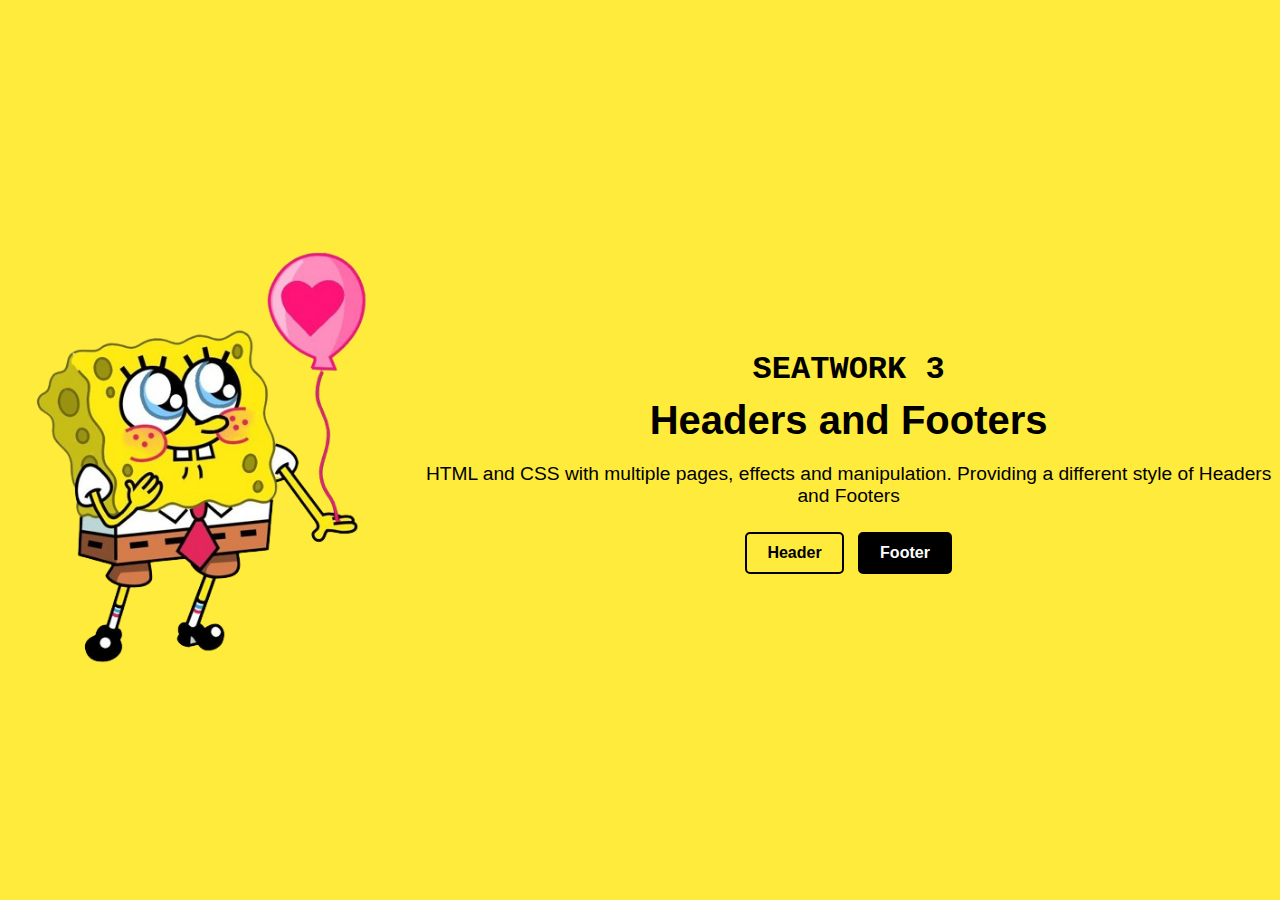
<file: index.html>
<!DOCTYPE html>
<html lang="en">
<head>
    <meta charset="UTF-8">
    <meta name="viewport" content="width=device-width, initial-scale=1.0">
    <title>Activity 3</title>
    <link rel="stylesheet" href="assets/css/style.css">
</head>
<body>
    <div class="img">
        <img src="./assets/img/spng-removebg-preview.png" alt="">
    </div>
    <div class="content">
        <h3 class="subtitle">Seatwork 3</h3>
        <h1 class="title">Headers and Footers</h1>
        <p class="description">
            HTML and CSS with multiple pages, effects and manipulation. Providing a different style of Headers and Footers
        </p>
        <nav>
            <a href="./pages/header-gallery/index.html" class="button ghost">Header</a>
            <a href="./pages/footer-gallery/index.html" class="button poison">Footer</a>
        </nav>
    </div>
</body>
</html>
</file>
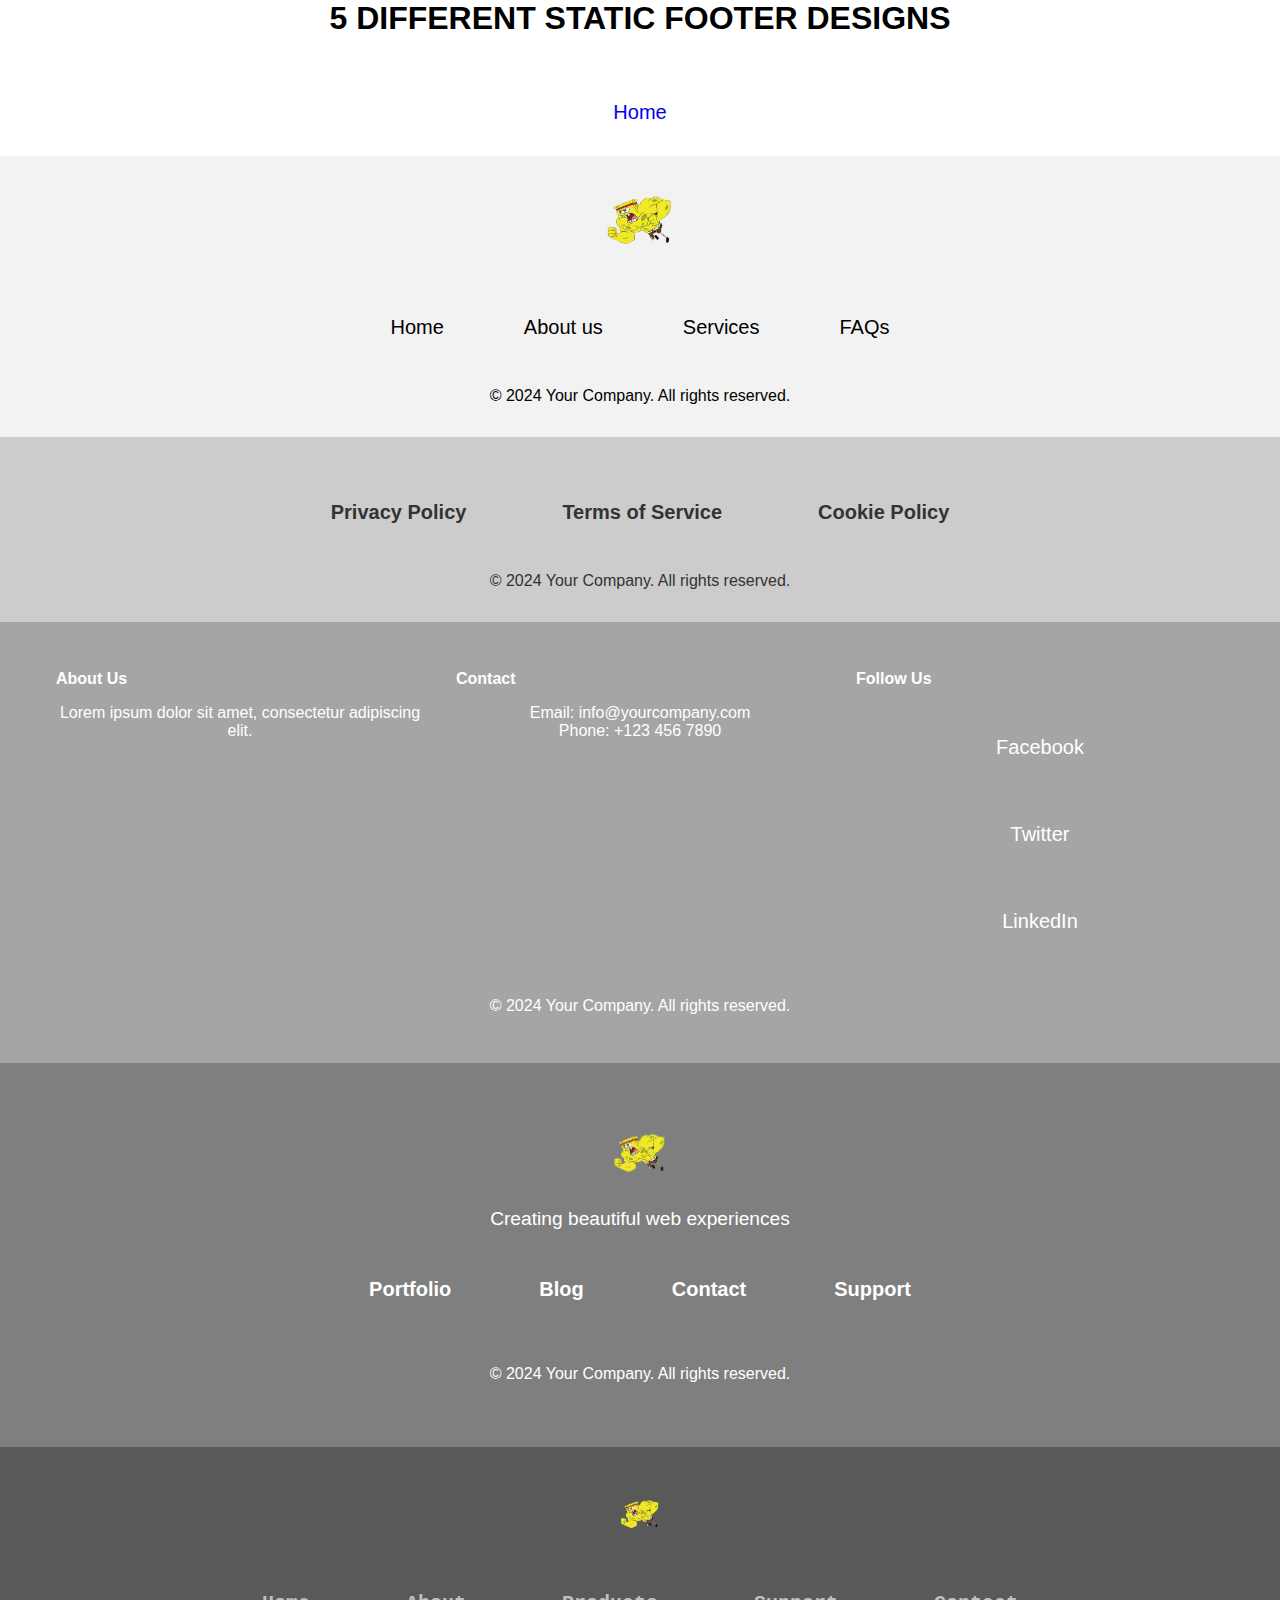
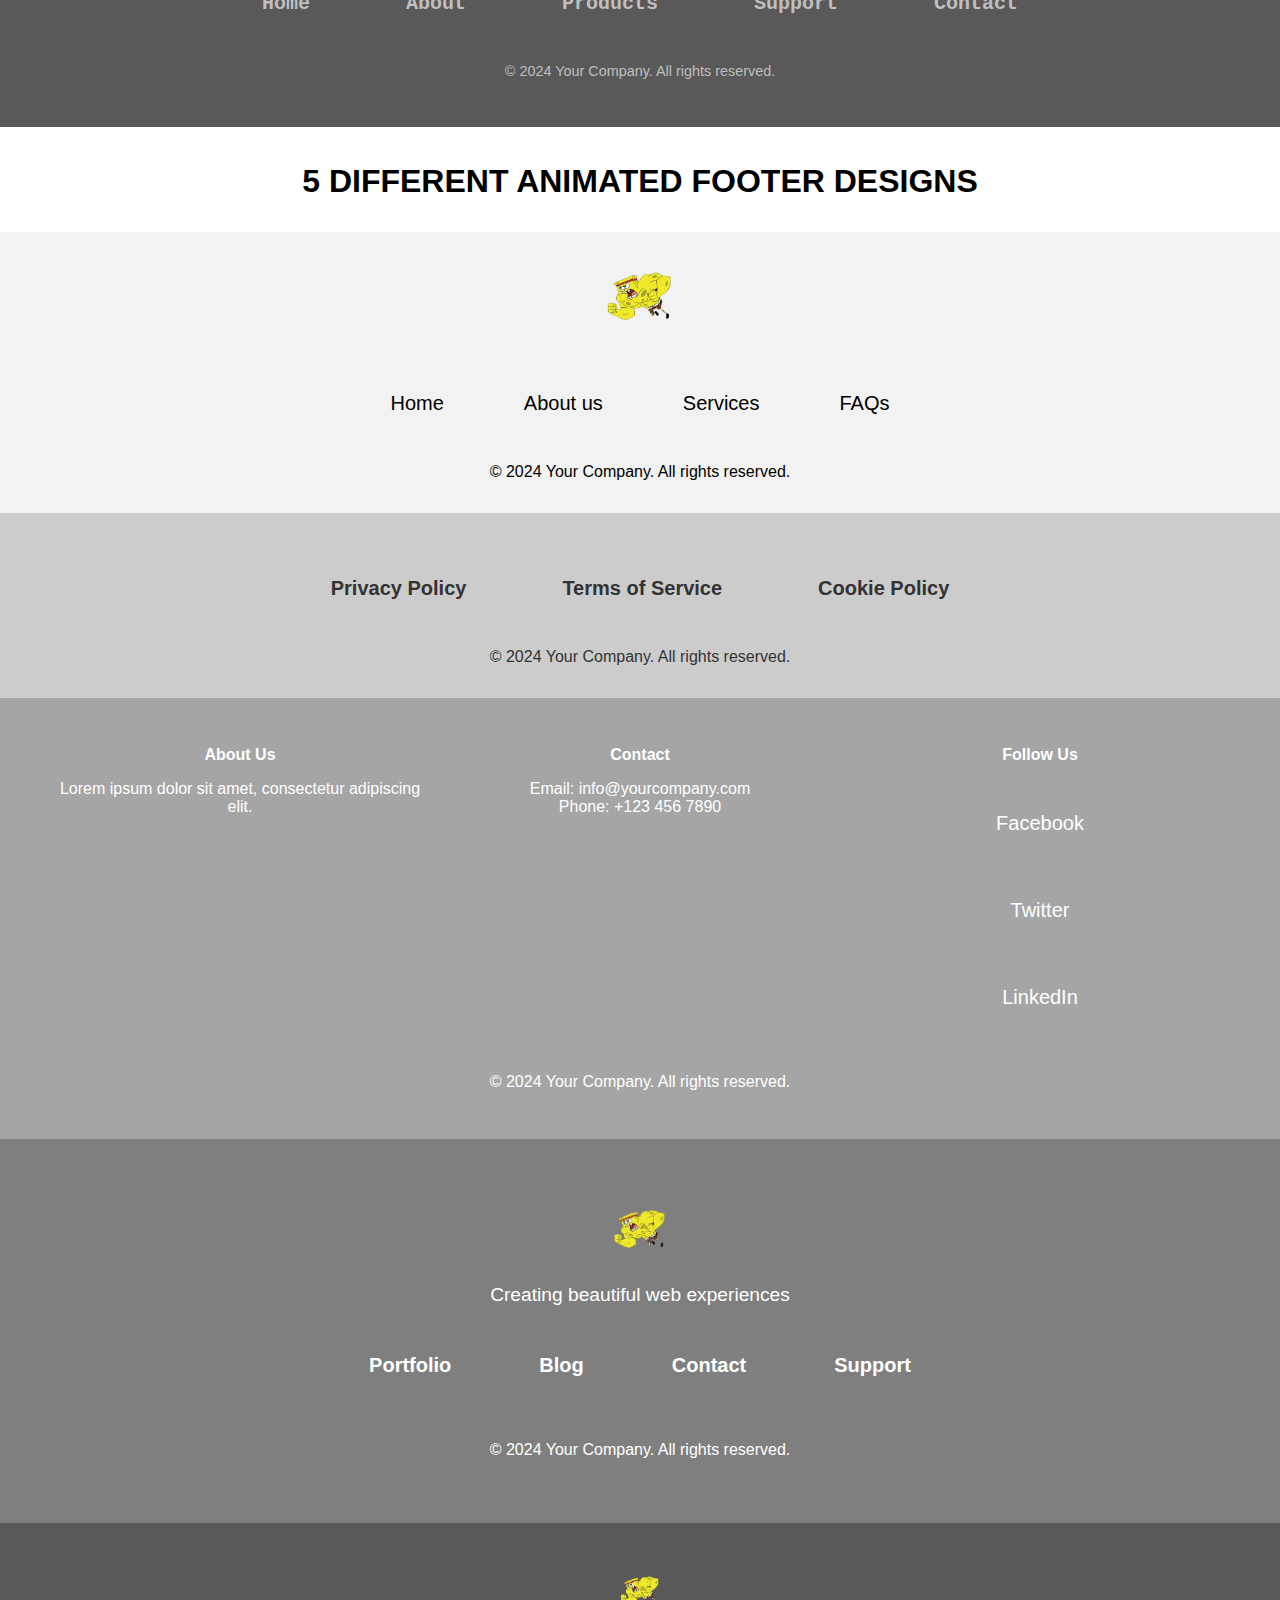
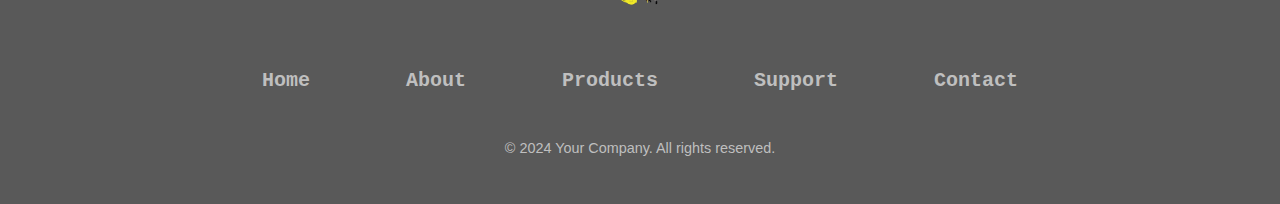
<file: pages/footer-gallery/index.html>
<!DOCTYPE html>
<html lang="en">
<head>
    <meta charset="UTF-8">
    <meta name="viewport" content="width=device-width, initial-scale=1.0">
    <title>Footer</title>
    <link rel="stylesheet" href="./assets/css/style.css">
</head>
<body>
    <h1>5 different Static Footer Designs</h1>
    <a href="../../index.html">Home</a>

    <footer class="footer-classic">
        <div class="container">
          <div class="footer-logo">
            <img src="./assets/img/musclespong-removebg-preview.png" alt="Logo">
          </div>
          <nav class="footer-nav">
            <a href="">Home</a>
            <a href="">About us</a>
            <a href="">Services</a>
            <a href="">FAQs</a>
          </nav>
          <p>&copy; 2024 Your Company. All rights reserved.</p>
        </div>
      </footer>
    
      <footer class="footer-modern">
        <div class="container">
          <nav class="footer-nav">
            <a href="">Privacy Policy</a>
            <a href="">Terms of Service</a>
            <a href="">Cookie Policy</a>
          </nav>
          <p>&copy; 2024 Your Company. All rights reserved.</p>
        </div>
      </footer>
    
      <footer class="footer-corporate">
        <div class="container">
          <div class="footer-columns">
            <div class="footer-column">
              <h4>About Us</h4>
              <p>Lorem ipsum dolor sit amet, consectetur adipiscing elit.</p>
            </div>
            <div class="footer-column">
              <h4>Contact</h4>
              <p>Email: info@yourcompany.com</p>
              <p>Phone: +123 456 7890</p>
            </div>
            <div class="footer-column">
              <h4>Follow Us</h4>
              <a href="">Facebook</a>
              <a href="">Twitter</a>
              <a href="">LinkedIn</a>
            </div>
          </div>
          <p>&copy; 2024 Your Company. All rights reserved.</p>
        </div>
      </footer>
    
      <footer class="footer-artistic">
        <div class="container">
          <div class="footer-logo">
            <img src="./assets/img/musclespong-removebg-preview.png" alt="Logo">
          </div>
          <div class="footer-content">
            <p>Creating beautiful web experiences</p>
            <nav class="footer-nav">
              <a href="">Portfolio</a>
              <a href="">Blog</a>
              <a href="">Contact</a>
              <a href="">Support</a>
            </nav>
          </div>
          <p>&copy; 2024 Your Company. All rights reserved.</p>
        </div>
      </footer>
    
      <footer class="footer-tech">
        <div class="container">
          <div class="footer-logo">
            <img src="./assets/img/musclespong-removebg-preview.png" alt="Logo">
          </div>
          <nav class="footer-nav">
            <a href="">Home</a>
            <a href="">About</a>
            <a href="">Products</a>
            <a href="">Support</a>
            <a href="">Contact</a>
          </nav>
          <p>&copy; 2024 Your Company. All rights reserved.</p>
        </div>
      </footer>
    <br />
    <br />
    <h1>5 different Animated Footer Designs</h1>

    <footer class="footer-fade-in">
        <div class="container">
          <div class="footer-logo">
            <img src="./assets/img/musclespong-removebg-preview.png" alt="Logo" class="logo">
          </div>
          <nav class="footer-nav">
            <a href="">Home</a>
            <a href="">About us</a>
            <a href="">Services</a>
            <a href="">FAQs</a>
          </nav>
          <p>&copy; 2024 Your Company. All rights reserved.</p>
        </div>
      </footer>
    
    <footer class="footer-slide-up">
        <div class="container">
          <nav class="footer-nav">
            <a href="">Privacy Policy</a>
            <a href="">Terms of Service</a>
            <a href="">Cookie Policy</a>
          </nav>
          <p>&copy; 2024 Your Company. All rights reserved.</p>
        </div>
      </footer>
    
      <footer class="footer-glow">
        <div class="container">
          <div class="footer-columns">
            <div class="footer-column">
              <h4>About Us</h4>
              <p>Lorem ipsum dolor sit amet, consectetur adipiscing elit.</p>
            </div>
            <div class="footer-column">
              <h4>Contact</h4>
              <p>Email: info@yourcompany.com</p>
              <p>Phone: +123 456 7890</p>
            </div>
            <div class="footer-column">
              <h4>Follow Us</h4>
              <a href="">Facebook</a>
              <a href="">Twitter</a>
              <a href="">LinkedIn</a>
            </div>
          </div>
          <p>&copy; 2024 Your Company. All rights reserved.</p>
        </div>
      </footer>
    
      <footer class="footer-expand">
        <div class="container">
          <div class="footer-logo">
            <img src="./assets/img/musclespong-removebg-preview.png" alt="Logo">
          </div>
          <div class="footer-content">
            <p>Creating beautiful web experiences</p>
            <nav class="footer-nav">
              <a href="">Portfolio</a>
              <a href="">Blog</a>
              <a href="">Contact</a>
              <a href="">Support</a>
            </nav>
          </div>
          <p>&copy; 2024 Your Company. All rights reserved.</p>
        </div>
      </footer>
    
      <footer class="footer-typewriter">
        <div class="container">
          <div class="footer-logo">
            <img src="./assets/img/musclespong-removebg-preview.png" alt="Logo" class="logo">
            <div class="logo-popup">hi pokemon master ^-^</div>
          </div>
          <nav class="footer-nav">
            <a href="">Home</a>
            <a href="">About</a>
            <a href="">Products</a>
            <a href="">Support</a>
            <a href="">Contact</a>
          </nav>
          <p>&copy; 2024 Your Company. All rights reserved.</p>
        </div>
      </footer>
      
      
</body>
</html>
</file>
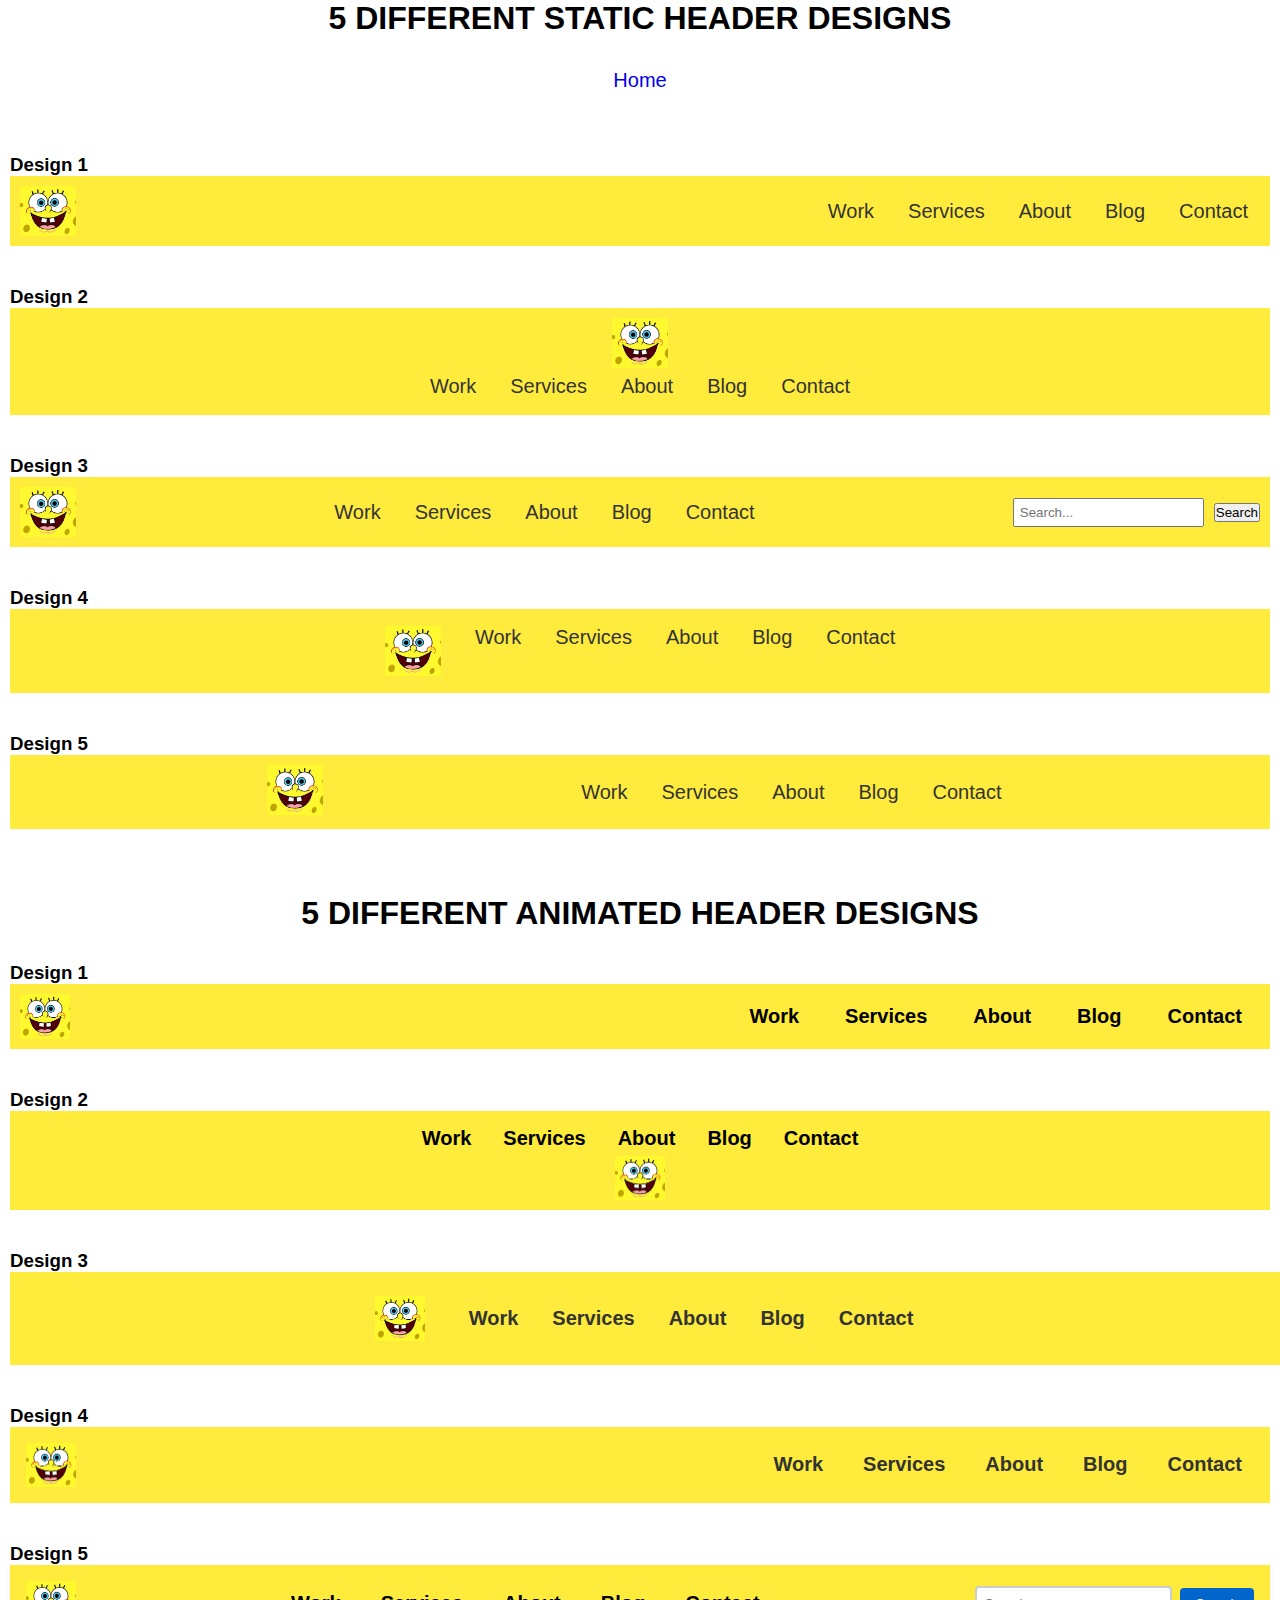
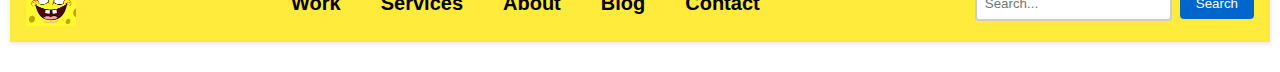
<file: pages/header-gallery/index.html>
<!DOCTYPE html>
<html lang="en">
<head>
    <meta charset="UTF-8">
    <meta name="viewport" content="width=device-width, initial-scale=1.0">
    <title>Header</title>
    <link rel="stylesheet" href="./assets/css/style.css">
</head>
<body>
    <h1>5 different Static Header Designs</h1>
    <a href="../../index.html">Home</a>

    <section class="design-section">
        <h3>Design 1</h3>
        <header class="design_one">
            <img src="./assets/img/eyesspong.jpg" alt="Logo" class="logoo">
            <nav class="navigation">
                <a href="">Work</a>
                <a href="">Services</a>
                <a href="">About</a>
                <a href="">Blog</a>
                <a href="">Contact</a>
            </nav>
        </header>
    </section>

    <section class="design-section">
        <h3>Design 2</h3>
        <header class="design_two">
            <nav class="navigation">
                <a href="">Work</a>
                <a href="">Services</a>
                <a href="">About</a>
                <a href="">Blog</a>
                <a href="">Contact</a>
            </nav>
            <img src="./assets/img/eyesspong.jpg" alt="Logo" class="logoo">
        </header>
    </section>

    <section class="design-section">
        <h3>Design 3</h3>
        <header class="design_three">
            <img src="./assets/img/eyesspong.jpg" alt="Logo" class="logoo">
            <nav class="navigation">
                <a href="">Work</a>
                <a href="">Services</a>
                <a href="">About</a>
                <a href="">Blog</a>
                <a href="">Contact</a>
            </nav>
            <div class="search-bar">
                <input type="text" placeholder="Search...">
                <button type="submit">Search</button>
            </div>
        </header>
    </section>

    <section class="design-section">
        <h3>Design 4</h3>
        <header class="design_four">
            <nav class="navigation">
                <a href=""><img src="./assets/img/eyesspong.jpg" alt="Logo" class="logoo"></a>
                <a href="">Work</a>
                <a href="">Services</a>
                <a href="">About</a>
                <a href="">Blog</a>
                <a href="">Contact</a>
            </nav>
        </header>
    </section>

    <section class="design-section">
        <h3>Design 5</h3>
        <header class="design_five">
            <div class="header-top">
                <img src="./assets/img/eyesspong.jpg" alt="Logo" class="logoo">
            </div>
            <nav class="navigation">
                <a href="">Work</a>
                <a href="">Services</a>
                <a href="">About</a>
                <a href="">Blog</a>
                <a href="">Contact</a>
            </nav>
        </header>
    </section>
    <br />
    <br />

    <h1>5 different Animated Header Designs</h1>

    <section class="design-section">
        <h3>Design 1</h3>
        <header class="design_one_animation">
            <img src="./assets/img/eyesspong.jpg" alt="Logo" class="logo">
            <nav class="navigation">
                <a href="" class="navigation-content" data-popup="Work Details"> Work </a>
                <a href="" class="navigation-content" data-popup="Our Services"> Services </a>
                <a href="" class="navigation-content" data-popup="About Us"> About </a>
                <a href="" class="navigation-content" data-popup="Our Blog"> Blog </a>
                <a href="" class="navigation-content" data-popup="Contact Us"> Contact </a>
            </nav>
        </header>
    </section>
    

    <section class="design-section">
        <h3>Design 2</h3>
        <header class="design_two_animation">
            <img src="./assets/img/eyesspong.jpg" alt="Logo" class="logo">
            <nav class="navigation">
                <a href="" class="navigation-content"> Work </a>
                <a href="" class="navigation-content"> Services </a>
                <a href="" class="navigation-content"> About </a>
                <a href="" class="navigation-content"> Blog </a>
                <a href="" class="navigation-content"> Contact </a>
            </nav>
        </header>
    </section>

    <section class="design-section">
        <h3>Design 3</h3>
        <header class="design_three_animation">
            <img src="./assets/img/eyesspong.jpg" alt="Logo" class="logo">
            <nav class="navigation">
                <a href="" class="navigation-content"> Work </a>
                <a href="" class="navigation-content"> Services </a>
                <a href="" class="navigation-content"> About </a>
                <a href="" class="navigation-content"> Blog </a>
                <a href="" class="navigation-content"> Contact </a>
            </nav>
        </header>
    </section>

    <section class="design-section">
        <h3>Design 4</h3>
        <header class="design_four_animation">
            <img src="./assets/img/eyesspong.jpg" alt="Logo" class="logo">
            <nav class="navigation">
                <a href="" class="navigation-content"> Work </a>
                <a href="" class="navigation-content"> Services </a>
                <a href="" class="navigation-content"> About </a>
                <a href="" class="navigation-content"> Blog </a>
                <a href="" class="navigation-content"> Contact </a>
            </nav>
        </header>
    </section>

    <section class="design-section">
        <h3>Design 5</h3>
        <header class="design_five_animation">
            <img src="./assets/img/eyesspong.jpg" alt="Logo" class="logo">
            <nav class="navigation">
                <a href="" class="navigation-content"> Work </a>
                <a href="" class="navigation-content"> Services </a>
                <a href="" class="navigation-content"> About </a>
                <a href="" class="navigation-content"> Blog </a>
                <a href="" class="navigation-content"> Contact </a>
            </nav>
            <div class="search-bar">
                <input type="text" placeholder="Search...">
                <button type="submit">Search</button>
            </div>
        </header>
    </section>
</body>
</html>
</file>
<file: assets/css/style.css>
*{
    margin: 0;
    padding: 0;
    font-family: Arial, sans-serif;
}
body {
    display: flex;
    justify-content: center;
    align-items: center;
    height: 100vh;
    background-color: #FFEB3B;
}

.img, .content {
    text-align: center;
}

img {
    max-width: 100%;
    height: auto;
}

.content {
    margin-top: 20px;
}

h1.title {
    font-size: 2.5em;
    margin: 10px 0;

}

h3.subtitle {
    font-size: 2em;
    margin: 10px 0;
    font-family: 'Courier New', Courier, monospace;
    text-transform: uppercase;

}

p.description {
    font-size: 1.2em;
    margin: 20px 0;

}

nav {
    margin-top: 20px;


}

.button {
    display: inline-block;
    padding: 10px 20px;
    margin: 5px;
    border-radius: 5px;
    text-decoration: none;
    font-size: 1em;
    font-weight: bold;
    transition: background-color 0.3s, color 0.3s;
}

.button.ghost {
    background-color: transparent;
    border: 2px solid #000;
    color: #000;
}

.button.poison {
    background-color: #000;
    border: 2px solid #000;
    color: #FFF;
}

.button.ghost:hover {
    background-color: #000;
    color: #FFF;
}

.button.poison:hover {
    background-color: transparent;
    color: #000;
}
</file>
<file: pages/footer-gallery/assets/css/style.css>
*{
  margin: 0;
  padding: 0;
  font-family: Arial, sans-serif;
  box-sizing: border-box;
}
h1{
  text-align: center;
  text-transform: uppercase;
  margin-bottom: 2rem;
}

a{
  display: flex;
  text-decoration: none;
  font-size: 20px;
  align-items: center;
  flex-direction: column;
  padding: 2rem;
}

.footer-classic {
    background-color: #f2f2f2;
    color: #000000;
    text-align: center;
    padding: 2rem 0;
  
    .container {
      display: flex;
      flex-direction: column;
      align-items: center;
    }
  
    .footer-logo img {
      width: 100px;
      margin-bottom: 1rem;
    }
  
    .footer-nav {
      display: flex;
      gap: 1rem;
      margin-bottom: 1rem;
  
      a {
        color: #000000;
        text-decoration: none;
  
        &:hover {
          text-decoration: underline;
        }
      }
    }
  }
  
  .footer-modern {
    background-color: #cccccc;
    color: #333;
    text-align: center;
    padding: 2rem 0;
  
    .container {
      max-width: 1200px;
      margin: 0 auto;
    }
  
    .footer-nav {
      display: flex;
      justify-content: center;
      gap: 2rem;
      margin-bottom: 1rem;
  
      a {
        color: #333;
        text-decoration: none;
        font-weight: bold;
  
      }
    }
  }
  
  .footer-corporate {
    background-color: #a5a5a5;
    color: #fff;
    padding: 3rem 0;
  
    .container {
      max-width: 1200px;
      margin: 0 auto;
    }
  
    .footer-columns {
      display: flex;
      justify-content: space-between;
      margin-bottom: 2rem;
  
      .footer-column {
        flex: 1;
        margin: 0 1rem;
  
        h4 {
          margin-bottom: 1rem;
        }
  
        p, a {
          color: #fff;
          text-decoration: none;
  
          &:hover {
            text-decoration: underline;
          }
        }
      }
    }
  
    p {
      text-align: center;
    }
  }
  
  .footer-artistic {
    background: #7f7f7f;
    color: #fff;
    text-align: center;
    padding: 4rem 0;
  
    .container {
      display: flex;
      flex-direction: column;
      align-items: center;
    }
  
    .footer-logo img {
      width: 80px;
      margin-bottom: 1rem;
    }
  
    .footer-content {
      margin-bottom: 2rem;
  
      p {
        margin-bottom: 1rem;
        font-size: 1.2rem;
      }
  
      .footer-nav {
        display: flex;
        gap: 1.5rem;
  
        a {
          color: #fff;
          text-decoration: none;
          font-weight: bold;
  
          &:hover {
            text-decoration: underline;
          }
        }
      }
    }
  }
  
  .footer-tech {
    background-color: #595959;
    color: #bfbfbf;
    text-align: center;
    padding: 3rem 0;
  
    .container {
      display: flex;
      flex-direction: column;
      align-items: center;
    }
  
    .footer-logo img {
      width: 60px;
      margin-bottom: 1rem;
    }
  
    .footer-nav {
      display: flex;
      gap: 2rem;
      margin-bottom: 1rem;
  
      a {
        color: #bfbfbf;
        text-decoration: none;
        font-family: 'Courier New', Courier, monospace;
        font-weight: bold;
  
      }
    }
  
    p {
      font-size: 0.9rem;
    }
  }
  
  .footer-fade-in {
    background-color: #f2f2f2;
    color: #000000;
    text-align: center;
    padding: 2rem 0;
    animation: fadeIn 2s ease-in-out;
  
    @keyframes fadeIn {
      from {
        opacity: 0;
      }
      to {
        opacity: 1;
      }
    }
  
    .container {
      display: flex;
      flex-direction: column;
      align-items: center;
    }
  
    .footer-logo {
      margin-bottom: 1rem;
  
      .logo {
        width: 100px;
        transition: transform 0.3s ease-in-out;
        &:hover {
          transform: rotate(360deg);
        }
      }
    }
  
    .footer-nav {
      display: flex;
      gap: 1rem;
      margin-bottom: 1rem;
  
      a {
        color: #000000;
        text-decoration: none;
        transition: color 0.3s ease-in-out;
  
        &:hover {
          color: #007bff;
        }
      }
    }
  }
  
  .footer-slide-up {
    background-color: #cccccc;
    color: #333;
    text-align: center;
    padding: 2rem 0;
    animation: slideUp 1.5s ease-out;
  
    @keyframes slideUp {
      from {
        transform: translateY(100%);
      }
      to {
        transform: translateY(0);
      }
    }
  
    .container {
      max-width: 1200px;
      margin: 0 auto;
    }
  
    .footer-nav {
      display: flex;
      justify-content: center;
      gap: 2rem;
      margin-bottom: 1rem;
  
      a {
        color: #333;
        text-decoration: none;
        font-weight: bold;
        transition: transform 0.3s ease-out;
  
        &:hover {
          transform: translateY(-5px);
        }
      }
    }
  }
  
  
  .footer-glow {
    background-color: #a5a5a5;
    color: #fff;
    padding: 3rem 0;
    text-align: center;
  
    .container {
      max-width: 1200px;
      margin: 0 auto;
    }
  
    .footer-columns {
      display: flex;
      justify-content: space-between;
      margin-bottom: 2rem;
  
      .footer-column {
        flex: 1;
        margin: 0 1rem;
        position: relative;
        transition: transform 0.3s ease-in-out;
  
        &:hover {
          transform: scale(1.1);
        }
  
        h4 {
          margin-bottom: 1rem;
        }
  
        p, a {
          color: #fff;
          text-decoration: none;
          transition: text-shadow 0.3s ease-in-out;
  
          &:hover {
            text-shadow: 0 0 10px rgba(255, 255, 255, 0.5);
          }
        }
  
        &:hover::after {
          content: '';
          position: absolute;
          top: -10px;
          left: -10px;
          right: -10px;
          bottom: -10px;
          border: 2px solid rgba(255, 255, 255, 0.7);
          box-shadow: 0 0 20px rgba(255, 255, 255, 0.5);
          opacity: 0;
          animation: popup 0.3s forwards;
        }
      }
    }
  
    p {
      text-align: center;
    }
  
    @keyframes popup {
      from {
        opacity: 0;
        transform: scale(0.9);
      }
      to {
        opacity: 1;
        transform: scale(1);
      }
    }
  }
  
  
  .footer-expand {
    background: #7f7f7f;
    color: #fff;
    text-align: center;
    padding: 4rem 0;
  
    .container {
      display: flex;
      flex-direction: column;
      align-items: center;
    }
  
    .footer-logo img {
      width: 80px;
      margin-bottom: 1rem;
      transition: transform 0.3s ease-in-out;
  
      &:hover {
        transform: scale(1.2);
      }
    }
  
    .footer-content {
      margin-bottom: 2rem;
  
      p {
        margin-bottom: 1rem;
        font-size: 1.2rem;
      }
  
      .footer-nav {
        display: flex;
        gap: 1.5rem;
  
        a {
          color: #fff;
          text-decoration: none;
          font-weight: bold;
          transition: transform 0.3s ease-in-out;
  
          &:hover {
            transform: scale(1.1);
          }
        }
      }
    }
  }

  
  .footer-typewriter {
    background-color: #595959;
    color: #bfbfbf;
    text-align: center;
    padding: 3rem 0;
    position: relative;
  
    .container {
      display: flex;
      flex-direction: column;
      align-items: center;
    }
  
    .footer-logo {
      position: relative;
  
      .logo {
        width: 60px;
        margin-bottom: 1rem;
        cursor: pointer;
      }
  
      .logo-popup {
        position: absolute;
        top: 50%;
        left: 100%;
        transform: translateY(-50%);
        background-color: #fff;
        color: #333;
        padding: 0.5rem 1rem;
        border-radius: 5px;
        white-space: nowrap;
        opacity: 0;
        transition: opacity 0.3s ease-in-out, transform 0.3s ease-in-out;
        transform: translateX(10px);
        box-shadow: 0 2px 5px rgba(0, 0, 0, 0.1);
      }
  
      &:hover .logo-popup {
        opacity: 1;
        transform: translateY(-50%) translateX(20px);
      }
    }
  
    .footer-nav {
      display: flex;
      gap: 2rem;
      margin-bottom: 1rem;
  
      a {
        color: #bfbfbf;
        text-decoration: none;
        font-family: 'Courier New', Courier, monospace;
        font-weight: bold;
        overflow: hidden;
        display: inline-block;
        white-space: nowrap;
        animation: typing 2s steps(22), blink 1s infinite step-end alternate;
  
        &:hover {
          color: #00e5ff;
        }
      }
    }
  
    p {
      font-size: 0.9rem;
    }
  
    @keyframes typing {
      from {
        width: 0;
      }
      to {
        width: 100%;
      }
    }
  
    @keyframes blink {
      from, to {
        border-color: transparent;
      }
      50% {
        border-color: #bfbfbf;
      }
    }
  }
</file>
<file: pages/header-gallery/assets/css/style.css>
*{
    margin: 0;
    padding: 0;
    font-family: Arial, sans-serif;
    box-sizing: border-box;
}
h1{
    text-align: center;
    text-transform: uppercase;
}
a{
  display: flex;
  text-decoration: none;
  font-size: 20px;
  align-items: center;
  flex-direction: column;
  padding: 2rem;
}

.design-section {
    margin: 20px 0;
    padding: 10px;
}

header {
    display: flex;
    align-items: center;
    padding: 10px;
}

header img.logoo {
    max-width: 100px;
    height: 50px;
}

nav.navigation {
    display: flex;
    gap: 10px;
}

nav.navigation a {
    text-decoration: none;
    color: #333;
    padding: 5px 10px;
    border: 2px solid transparent;
    transition: all 0.5s;
}

nav.navigation a:hover {
    border: 2px solid #333;
}

.design_one {
    background-color: #ffeb3b;
    justify-content: space-between;
}

.design_two {
    background-color: #ffeb3b;
    justify-content: space-between;
    flex-direction: column-reverse;
}
.design_three {
    background-color: #ffeb3b;
    justify-content: space-between;
}

.design_three .search-bar {
    display: flex;
    align-items: center;
}

.design_three .search-bar input {
    padding: 5px;
    margin-right: 10px;
}

.design_four {
    background-color: #ffeb3b;
    justify-content: center;
}


.design_five {
    background-color: #ffeb3b;
    display: flex;
    justify-content: space-evenly;
}

.design_section {
    margin: 50px 0;
}

.design_one_animation {
    justify-content: space-between;
    background: #ffeb3b;

.logo{
    transition: 0.2s;

&:hover{
    transform: rotate(360deg);
}
}
.navigation{
    font-weight: bolder;
    color: black;
    transition: 0.3s;
    justify-content: space-between;
}
.navigation-content {
    font-weight: bolder;
    color: rgb(0, 0, 0);
    height: 100%;
    justify-content: space-between;
    padding: 0 1rem;
    transition: 0.3s;

&:hover {
    background: rgb(179, 179, 179);
    transform: rotate(360deg);
}
}
}

.design_two_animation {
  justify-content: space-between;
  flex-direction: column-reverse;
  background: #ffeb3b;

  .pop-up {
    display: flex;
    align-items: center;
    gap: 1rem;
    justify-content: flex-end;
  }

  .logo {
    transition: 0.2s;

    &:hover {
      transform: rotate(360deg);
    }
  }

  & > nav.navigation {
    display: flex;
    align-items: center;
    height: 100%;

    & > .navigation-content {
      font-weight: bolder;
      color: black;
      transition: 0.3s;
      height: 100%;
      border: 1px transparent solid;

      &:hover {
        background: #ffeb3b;
        transform: translate(-10px, 0px);
        box-shadow: -5px 5px 0px 0px rgba(0, 0, 0, 0.5);
        border: 1px rgb(0, 0, 0) solid;
      }
    }
  }
}


.design_three_animation {
    display: flex;
    align-items: center;
    justify-content: center;
    background-color: #ffeb3b;
    gap: 2rem;
    width: 100vw;
    padding: 1.5rem 0;
  }
  
  .design_three_animation:hover .logo:not(:hover),
  .design_three_animation:hover .navigation-content:not(:hover) {
    transform: scale(0.85);
  }
  
  .design_three_animation:hover .navigation-content:not(:hover) {
    opacity: 0.7;
  }
  
  .logo {
    width: 50px;
    height: auto;
    transition: transform 0.5s ease-in-out, filter 0.5s ease-in-out;

    &:hover {
      transform: scale(1.5) rotate(720deg);
      filter: brightness(1.5);
    }
  }
  
  .navigation {
    display: flex;
    gap: 1rem;
  }
  
  .navigation-content {
    display: flex;
    align-items: center;
    justify-content: center;
    color: black;
    font-weight: bolder;
    transition: 0.3s;
    border-bottom: 3px solid transparent;
  
  }


.design_four_animation {
    display: flex;
    align-items: center;
    justify-content: space-between;
    padding: 1rem;
    background-color: #ffeb3b;
  
    .logo {
      width: 50px;
      height: auto;
      transition: transform 0.3s ease;
  
      &:hover {
        transform: scale(0.33) rotate(720deg);
        filter: brightness(1.5);
        transition-timing-function: cubic-bezier(0.455, 0.03, 0.515, 0.955);
        transition-duration: unset;
        
      }
    }
  
    nav.navigation {
      display: flex;
      gap: 1rem;
  
      .navigation-content {
        color: #333;
        font-weight: bold;
        text-decoration: none;
        transition: transform 0.3s ease, color 0.3s ease;
        position: relative; 
  
        &::before {
          content: '';
          position: absolute;
          bottom: -3px;
          left: 0;
          width: 0%;
          height: 2px;
          background-color: #333;
          transition: width 0.3s ease;
        }
  
        &:hover {
          transform: translateY(-3px);
          color: #007bff;
  
          &::before {
            width: 100%;
          }
        }
      }
    }
  
    .different-font {
      font-family: Arial, sans-serif;
    }
  }



  .design_five_animation {
    display: flex;
    align-items: center;
    justify-content: space-between;
    padding: 1rem;
    background-color: #ffeb3b;
    box-shadow: 0 2px 5px rgba(0, 0, 0, 0.1);
  
    .logo {
      width: 50px;
      height: auto;
      transition: transform 0.5s ease-in-out, filter 0.5s ease-in-out;
  
      &:hover {
        transform: scale(1.5) rotate(720deg);
        filter: brightness(1.5);
      }
    }
  
    nav.navigation {
      display: flex;
      gap: 1rem;
  
      .navigation-content {
        color: #000000;
        font-weight: bold;
        text-decoration: none;
        transition: all 0.5s ease;
        position: relative;
  
        &::before {
          content: '';
          position: absolute;
          bottom: -3px;
          left: 50%;
          width: 0%;
          height: 3px;
          background-color: #0066cc;
          transition: all 0.5s ease;
        }
  
        &:hover {
          color: #ff6600;
          transform: scale(1.2) rotate(-5deg);
  
          &::before {
            left: 0;
            width: 100%;
          }
        }
      }
    }
  
    .search-bar {
      display: flex;
      align-items: center;
      gap: 0.5rem;
  
      input {
        padding: 0.5rem;
        border: 2px solid #ccc;
        border-radius: 4px;
        transition: border-color 0.5s ease, box-shadow 0.5s ease;
  
        &:focus {
          border-color: #0066cc;
          box-shadow: 0 0 10px rgba(0, 102, 204, 0.5);
          outline: none;
        }
      }
  
      button {
        padding: 0.5rem 1rem;
        border: none;
        background-color: #0066cc;
        color: white;
        border-radius: 4px;
        cursor: pointer;
        transition: background-color 0.5s ease, transform 0.5s ease;
  
        &:hover {
          background-color: #004d99;
          transform: scale(1.2);
        }
      }
    }
  }
</file>
